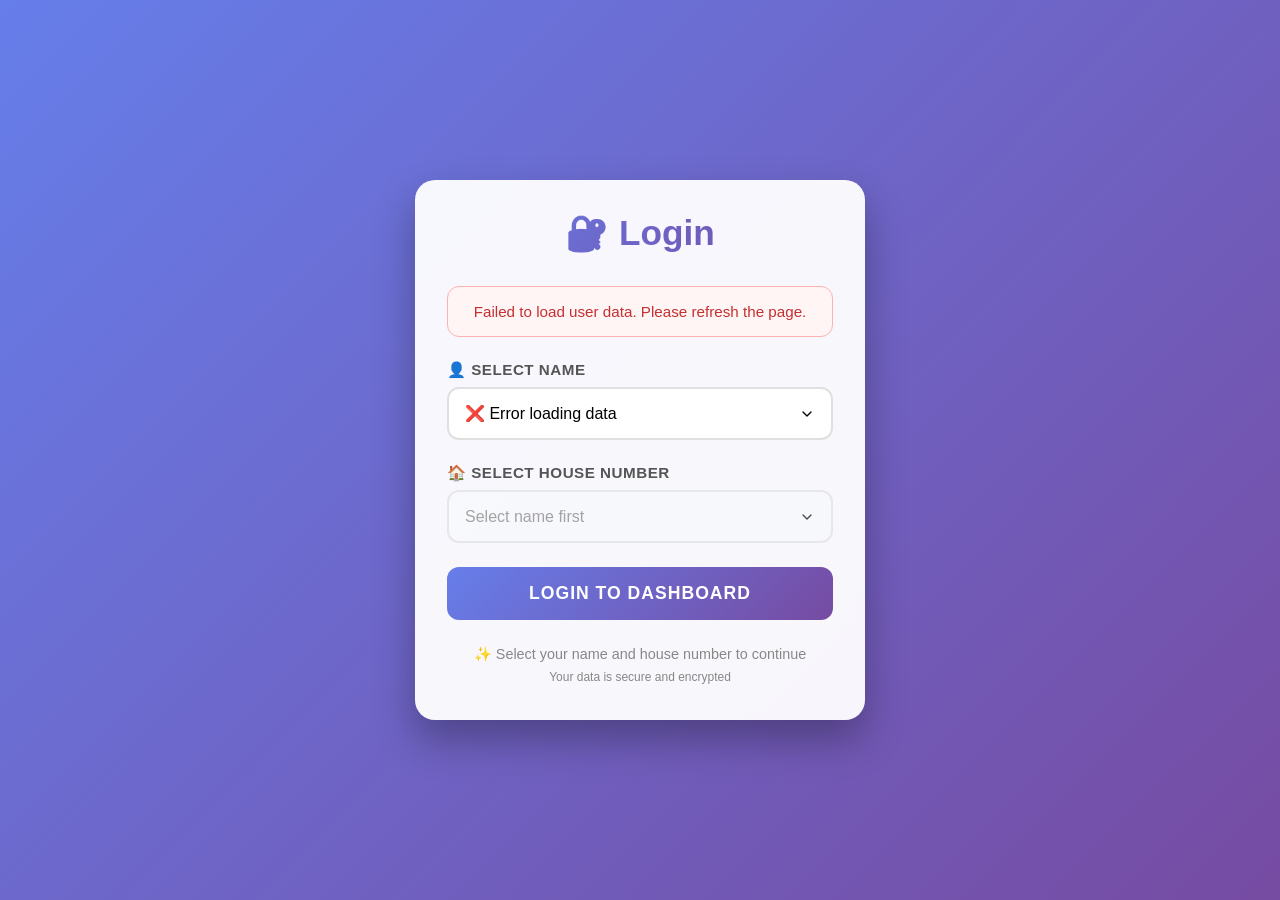
<file: index.html>
<!DOCTYPE html>
<html lang="en">
<head>
    <meta charset="UTF-8">
    <meta name="viewport" content="width=device-width, initial-scale=1.0, maximum-scale=1.0, user-scalable=yes">
    <title>Login System</title>
    <style>
        * {
            margin: 0;
            padding: 0;
            box-sizing: border-box;
            font-family: 'Segoe UI', Tahoma, Geneva, Verdana, sans-serif;
        }
        
        body {
            background: linear-gradient(135deg, #667eea 0%, #764ba2 100%);
            min-height: 100vh;
            display: flex;
            align-items: center;
            justify-content: center;
            padding: 1rem;
        }
        
        .container {
            background: rgba(255, 255, 255, 0.95);
            backdrop-filter: blur(10px);
            padding: 2rem;
            border-radius: 20px;
            box-shadow: 0 20px 40px rgba(0,0,0,0.3);
            width: 100%;
            max-width: 450px;
            transition: all 0.3s ease;
        }
        
        @media (max-width: 480px) {
            .container {
                padding: 1.5rem;
            }
        }
        
        h1 {
            color: #333;
            margin-bottom: 2rem;
            text-align: center;
            font-size: clamp(1.8rem, 5vw, 2.2rem);
            font-weight: 700;
            background: linear-gradient(135deg, #667eea 0%, #764ba2 100%);
            -webkit-background-clip: text;
            -webkit-text-fill-color: transparent;
            background-clip: text;
        }
        
        .form-group {
            margin-bottom: 1.5rem;
        }
        
        label {
            display: block;
            margin-bottom: 0.5rem;
            color: #555;
            font-weight: 600;
            font-size: 0.95rem;
            text-transform: uppercase;
            letter-spacing: 0.5px;
        }
        
        select, input {
            width: 100%;
            padding: 1rem;
            border: 2px solid #e0e0e0;
            border-radius: 12px;
            font-size: 1rem;
            transition: all 0.3s;
            background-color: white;
            appearance: none;
            -webkit-appearance: none;
            background-image: url("data:image/svg+xml;charset=UTF-8,%3csvg xmlns='http://www.w3.org/2000/svg' viewBox='0 0 24 24' fill='none' stroke='currentColor' stroke-width='2' stroke-linecap='round' stroke-linejoin='round'%3e%3cpolyline points='6 9 12 15 18 9'%3e%3c/polyline%3e%3c/svg%3e");
            background-repeat: no-repeat;
            background-position: right 1rem center;
            background-size: 1em;
        }
        
        input {
            background-image: none;
        }
        
        select:focus, input:focus {
            outline: none;
            border-color: #667eea;
            box-shadow: 0 0 0 3px rgba(102, 126, 234, 0.1);
        }
        
        select.error, input.error {
            border-color: #f56565;
            animation: shake 0.5s ease-in-out;
        }
        
        @keyframes shake {
            0%, 100% { transform: translateX(0); }
            25% { transform: translateX(-5px); }
            75% { transform: translateX(5px); }
        }
        
        .btn {
            width: 100%;
            padding: 1rem;
            background: linear-gradient(135deg, #667eea 0%, #764ba2 100%);
            color: white;
            border: none;
            border-radius: 12px;
            font-size: 1.1rem;
            font-weight: 600;
            cursor: pointer;
            transition: all 0.3s;
            text-transform: uppercase;
            letter-spacing: 1px;
            position: relative;
            overflow: hidden;
        }
        
        .btn::before {
            content: '';
            position: absolute;
            top: 50%;
            left: 50%;
            width: 0;
            height: 0;
            border-radius: 50%;
            background: rgba(255,255,255,0.3);
            transform: translate(-50%, -50%);
            transition: width 0.6s, height 0.6s;
        }
        
        .btn:hover::before {
            width: 300px;
            height: 300px;
        }
        
        .btn:hover {
            transform: translateY(-3px);
            box-shadow: 0 10px 25px rgba(102, 126, 234, 0.5);
        }
        
        .btn:active {
            transform: translateY(0);
        }
        
        .error-message {
            color: #f56565;
            font-size: 0.85rem;
            margin-top: 0.5rem;
            display: none;
            padding-left: 0.5rem;
            font-weight: 500;
        }
        
        .loader-container {
            display: none;
            text-align: center;
            margin-top: 1.5rem;
        }
        
        .loader {
            display: inline-block;
            width: 40px;
            height: 40px;
            border: 4px solid #f3f3f3;
            border-top: 4px solid #667eea;
            border-radius: 50%;
            animation: spin 1s linear infinite;
        }
        
        @keyframes spin {
            0% { transform: rotate(0deg); }
            100% { transform: rotate(360deg); }
        }
        
        .note {
            text-align: center;
            margin-top: 1.5rem;
            color: #888;
            font-size: 0.9rem;
            line-height: 1.5;
        }
        
        .alert {
            padding: 1rem;
            border-radius: 12px;
            margin-bottom: 1.5rem;
            display: none;
            font-size: 0.95rem;
            text-align: center;
            animation: slideIn 0.3s ease;
        }
        
        @keyframes slideIn {
            from {
                opacity: 0;
                transform: translateY(-10px);
            }
            to {
                opacity: 1;
                transform: translateY(0);
            }
        }
        
        .alert-error {
            background: #fff5f5;
            color: #c53030;
            border: 1px solid #feb2b2;
        }
        
        .alert-success {
            background: #f0fff4;
            color: #22543d;
            border: 1px solid #9ae6b4;
        }
        
        select:disabled {
            background-color: #f7fafc;
            cursor: not-allowed;
            opacity: 0.7;
        }
        
        .loading-text {
            color: #667eea;
            font-size: 0.9rem;
            margin-top: 0.5rem;
        }
        
        @media (max-width: 768px) {
            .container {
                max-width: 100%;
            }
            
            select, input, .btn {
                padding: 0.875rem;
            }
        }
        
        @media (max-width: 380px) {
            .container {
                padding: 1rem;
            }
            
            h1 {
                font-size: 1.5rem;
            }
        }
    </style>
</head>
<body>
    <div class="container">
        <h1>🔐 Login</h1>
        
        <div id="loginAlert" class="alert alert-error"></div>
        
        <div class="form-group">
            <label>👤 Select Name</label>
            <select id="name" class="name-select">
                <option value="">Loading names...</option>
            </select>
            <div class="error-message" id="nameError">Please select a name</div>
        </div>
        
        <div class="form-group">
            <label>🏠 Select House Number</label>
            <select id="houseNo" class="house-select" disabled>
                <option value="">Select name first</option>
            </select>
            <div class="error-message" id="houseError">Please select a house number</div>
        </div>
        
        <button class="btn" onclick="login()">Login to Dashboard</button>
        
        <div class="loader-container" id="loaderContainer">
            <div class="loader"></div>
            <div class="loading-text">Loading data...</div>
        </div>
        
        <div class="note">
            ✨ Select your name and house number to continue<br>
            <small>Your data is secure and encrypted</small>
        </div>
    </div>

    <script>
        let credentials = [];
        let nameToHouseMap = {};
        
        window.onload = function() {
            loadCredentials();
        };
        
        function loadCredentials() {
            const nameSelect = document.getElementById('name');
            const loaderContainer = document.getElementById('loaderContainer');
            const alert = document.getElementById('loginAlert');
            
            loaderContainer.style.display = 'block';
            nameSelect.innerHTML = '<option value="">⏳ Loading...</option>';
            alert.style.display = 'none';
            
            fetch('https://docs.google.com/spreadsheets/d/e/2PACX-1vRTwV2yxjrQAm1q4HGXhfpLlvmbc7igJbAZEuoqA2NRtGCEkBQGb2t5sHjPUik2MQiTCMhpEAxmwKsZ/pub?gid=0&single=true&output=csv')
                .then(response => response.text())
                .then(csvData => {
                    const lines = csvData.split('\n');
                    const headers = lines[0].split(',').map(h => h.replace(/"/g, '').trim());
                    
                    credentials = [];
                    nameToHouseMap = {};
                    
                    for (let i = 1; i < lines.length; i++) {
                        if (lines[i].trim()) {
                            const values = lines[i].match(/(".*?"|[^,]+)(?=\s*,|\s*$)/g);
                            if (values) {
                                const name = values[headers.indexOf('name')]?.replace(/"/g, '').trim();
                                const houseNo = values[headers.indexOf('house_no')]?.replace(/"/g, '').trim();
                                const pdfUrl = values[headers.indexOf('pdf_url')]?.replace(/"/g, '').trim();
                                
                                if (name && houseNo) {
                                    credentials.push({ name, house_no: houseNo, pdf_url: pdfUrl });
                                    if (!nameToHouseMap[name]) {
                                        nameToHouseMap[name] = [];
                                    }
                                    nameToHouseMap[name].push(houseNo);
                                }
                            }
                        }
                    }
                    
                    const uniqueNames = [...new Set(credentials.map(c => c.name))];
                    if (uniqueNames.length > 0) {
                        nameSelect.innerHTML = '<option value="">📋 Select Name</option>';
                        uniqueNames.forEach(name => {
                            nameSelect.innerHTML += `<option value="${name}">${name}</option>`;
                        });
                    } else {
                        nameSelect.innerHTML = '<option value="">❌ No data available</option>';
                    }
                    
                    loaderContainer.style.display = 'none';
                })
                .catch(error => {
                    console.error('Error loading CSV:', error);
                    nameSelect.innerHTML = '<option value="">❌ Error loading data</option>';
                    alert.textContent = 'Failed to load user data. Please refresh the page.';
                    alert.style.display = 'block';
                    loaderContainer.style.display = 'none';
                });
        }
        
        document.getElementById('name').addEventListener('change', function() {
            const selectedName = this.value;
            const houseSelect = document.getElementById('houseNo');
            const houseError = document.getElementById('houseError');
            
            if (selectedName) {
                const houses = nameToHouseMap[selectedName] || [];
                houseSelect.innerHTML = '<option value="">🏠 Select House Number</option>';
                houses.forEach(house => {
                    houseSelect.innerHTML += `<option value="${house}">House ${house}</option>`;
                });
                houseSelect.disabled = false;
                houseError.style.display = 'none';
                
                // Add success animation
                houseSelect.style.transform = 'scale(1.02)';
                setTimeout(() => {
                    houseSelect.style.transform = 'scale(1)';
                }, 200);
            } else {
                houseSelect.innerHTML = '<option value="">⚠️ Select name first</option>';
                houseSelect.disabled = true;
            }
            
            document.getElementById('name').classList.remove('error');
        });
        
        function login() {
            const name = document.getElementById('name').value;
            const houseNo = document.getElementById('houseNo').value;
            const nameSelect = document.getElementById('name');
            const houseSelect = document.getElementById('houseNo');
            const nameError = document.getElementById('nameError');
            const houseError = document.getElementById('houseError');
            
            let isValid = true;
            
            if (!name) {
                nameSelect.classList.add('error');
                nameError.style.display = 'block';
                isValid = false;
            } else {
                nameSelect.classList.remove('error');
                nameError.style.display = 'none';
            }
            
            if (!houseNo) {
                houseSelect.classList.add('error');
                houseError.style.display = 'block';
                isValid = false;
            } else {
                houseSelect.classList.remove('error');
                houseError.style.display = 'none';
            }
            
            if (isValid) {
                const user = credentials.find(c => c.name === name && c.house_no === houseNo);
                if (user) {
                    // Add loading animation
                    const btn = document.querySelector('.btn');
                    btn.innerHTML = '⏳ Logging in...';
                    btn.disabled = true;
                    
                    sessionStorage.setItem('userName', name);
                    sessionStorage.setItem('userHouse', houseNo);
                    sessionStorage.setItem('userPdfUrl', user.pdf_url || '');
                    
                    setTimeout(() => {
                        window.location.href = 'dashboard.html';
                    }, 1000);
                } else {
                    document.getElementById('loginAlert').textContent = '❌ Invalid credentials. Please check your name and house number.';
                    document.getElementById('loginAlert').style.display = 'block';
                    
                    // Shake animation on error
                    document.querySelector('.container').style.animation = 'shake 0.5s ease-in-out';
                    setTimeout(() => {
                        document.querySelector('.container').style.animation = '';
                    }, 500);
                }
            }
        }
        
        // Add input animation
        document.querySelectorAll('select').forEach(select => {
            select.addEventListener('focus', function() {
                this.parentElement.style.transform = 'translateY(-2px)';
            });
            
            select.addEventListener('blur', function() {
                this.parentElement.style.transform = 'translateY(0)';
            });
        });
    </script>
</body>
</html>
</file>
